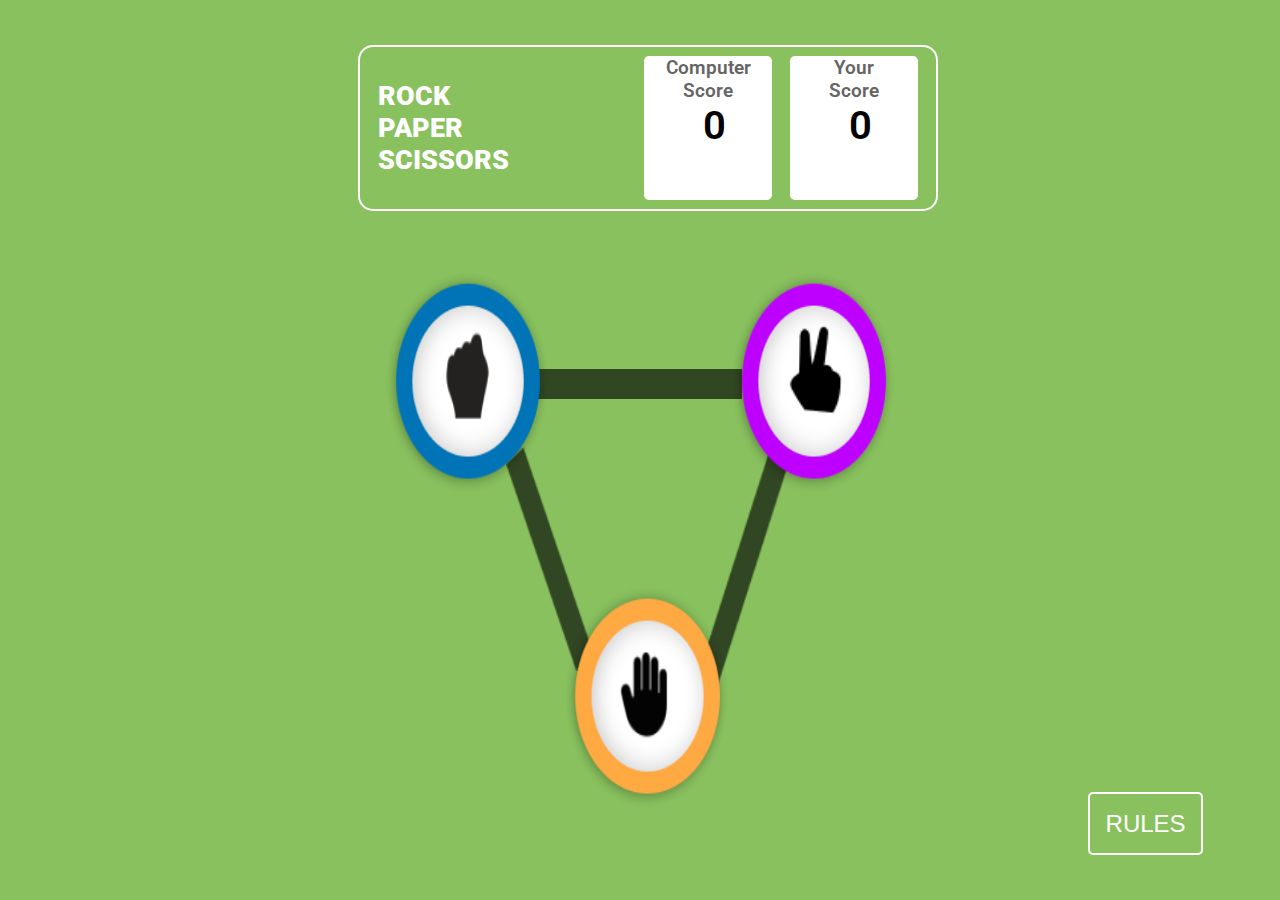
<file: index.html>
<!DOCTYPE html>
<html lang="en">
<head>
    <meta charset="UTF-8">
    <meta name="viewport" content="width=device-width, initial-scale=1.0">
    <link rel="stylesheet" href="style.css">
    <title>Rock | Paper | Scissors</title>
</head>
<body>
    <!-- Score Baord Area -->
        <div class="score_board">
            <div class="name">
                <p>
                    ROCK <br>
                    PAPER <br>
                    SCISSORS
                </p>
            </div>
            <div class="score">
                <div class="comp">
                    Computer <br> Score <br>
                    <span class="pcScore">0</span>
    
                </div>
                <div class="self">
                    Your <br> Score <br>
                    <span class="playerScore">0</span>
                </div>
            </div>
        </div>
        <div class="WinCircle">
        <div class="winnerDeclaration3"></div>
        <div class="winnerDeclaration2"></div>
        <div class="winnerDeclaration1"></div>
    </div>
              
        <!-- Lines Division -->
        <div class="line">
            <img id="line3" src="Images/Line 3.png">
            <img id="line2" src="Images/Line 2.png" alt="">
            <img id="line1" src="Images/Line 1.png" alt="">
        </div> 

        <!-- Games division -->
        <div class="game">
       <div id="Rock">
            <img class="rock_bg" src="Images/stone background.png">
            <img class="rock" src="Images/rock.png">
            </div>
            <div id="Paper">
                <img class="paper_bg" src="Images/paper background.png">
                <img class="paper" src="Images/paper.png">  
            </div>
        <div id="Scissors">
            <img class="scissor_bg" src="Images/scissor bacground.png">
            <img class="scissor" src="Images/scissor.png">
            </div>
      </div>
            

        <!-- CompChoose -->
        <div class="CompChoose">
            <div class="CompShowRock">
            <img class="CompRock_bg" src="Images/stone background.png">
            <img class="CompRock" src="Images/rock.png">
        </div> 
        <div class="CompShowPaper">
            <img class="CompPaper_bg" src="Images/paper background.png">
            <img class="CompPaper" src="Images/paper.png">
        </div> 
       <div class="CompShowScissors">
            <img class="CompScissors_bg" src="Images/scissor bacground.png">
            <img class="CompScissors" src="Images/scissor.png">
        </div>
        </div>

        <!-- Play Again Button -->
        <div class="Play">
            <p class="youPicked"> YOU PICKED</p>
            <p class="pcPicked">PC PICKED</p>
          <a href="index.html"><button>PLAY AGAIN</button></a> 
        </div>

        <!-- Winner/Loser Declaration Area -->
        <div class="win">
            <h2>YOU WIN</h2>
            <h4>AGAINST PC</h4>
        </div>
        <div class="lost">
            <h2>You Lost</h2>
            <h4>AGAINST PC</h4>
        </div>
        <div class="tie">
            <h5>TIE UP</h5>
        </div>
        <!-- Next Button -->
        <div class="next">
            <a href="index2.html"> <button>NEXT</button> </a>
         </div>

          <!-- Rule Area -->
  <div class="rules">
    <button>RULES</button>
    </div>
<div class="section">
    <p style="font-size: 2rem;">Game Rules</p><br>
       <p>
    Rock beats scissors, scissors <br> beats paper, and paper beats rock.<br><br>
    Agree ahead of time whether <br> you'll count off "rock, paper, <br> scissor, shoot" or just "rock, paper, <br> scissor."<br><br>
    Use rock, paper, scissors to <br> settle minor decisions or simply <br> play to pass the time.<br><br>
    If both players lay down the <br> same hand, each player lays down <br> another hand.<br><br>
    </p>
<div class="Cancel">
    <button>X</button>
</div>
</div>
<script src="index.js"></script>
</body>
</html>
</file>
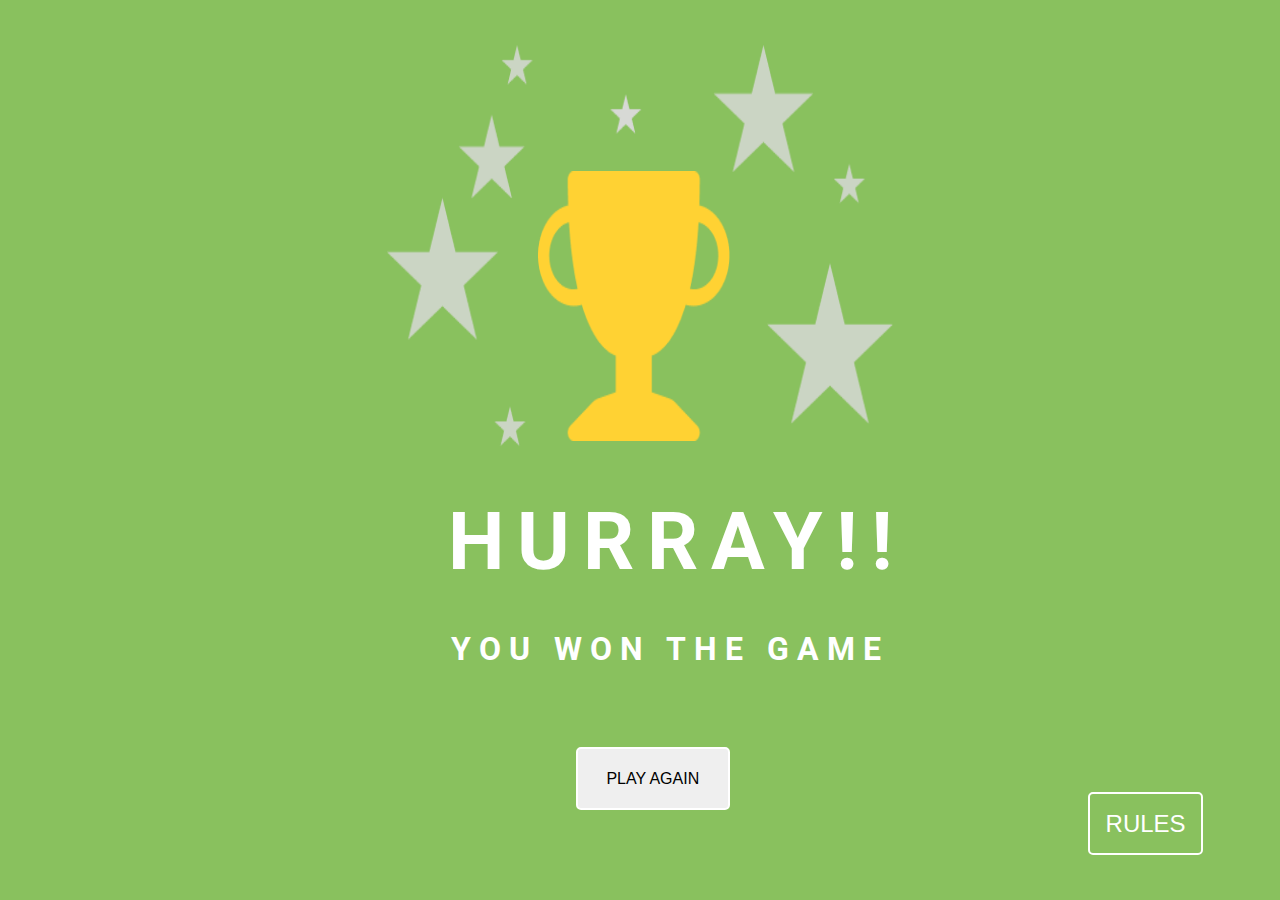
<file: index2.html>
<!DOCTYPE html>
<html lang="en">
<head>
    <meta charset="UTF-8">
    <meta name="viewport" content="width=device-width, initial-scale=1.0">
    <link rel="stylesheet" href="style.css">
    <title>Rock | Paper | Scissors</title>
</head>
<body>
    <!-- Hurray Area -->
        <img class="stars" src="Images/stars.png">
        <img class="vector" src="Images/Vector.png">
    <h1>HURRAY!!</h1>
    <h3>YOU WON THE GAME</h3>
    <div class="Play2">
      <a href="index.html"><button>PLAY AGAIN</button></a> 
    </div>

    <!-- Rule Area -->
  <div class="rules">
    <button>RULES</button>
    </div>
<div class="section">
    <p style="font-size: 2rem;">Game Rules</p><br>
       <p>
    Rock beats scissors, scissors <br> beats paper, and paper beats rock.<br><br>
    Agree ahead of time whether <br> you'll count off "rock, paper, <br> scissor, shoot" or just "rock, paper, <br> scissor."<br><br>
    Use rock, paper, scissors to <br> settle minor decisions or simply <br> play to pass the time.<br><br>
    If both players lay down the <br> same hand, each player lays down <br> another hand.<br><br>
    </p>
<div class="Cancel">
    <button>X</button>
</div>
</div>
<script src="index.js"></script>
</body>
</html>
</file>
<file: style.css>
@import url('https://fonts.googleapis.com/css2?family=Roboto:wght@300&display=swap');
*{
    padding: 0;
    margin: 0;
}
body{
    height: 100vh;
    width: 100vw;
    background-color: rgba(137, 193, 94, 1);
    font-family: Roboto;
}

/* Score Board Area */
.score_board{
    position: absolute;
    top: 5vh;
    left: 28vw;
    height: 18vh;
    width: 45vw;
    border: 2px solid white;
    border-radius: 15px;
    align-items: center;   
    display: flex;
}
.name{
    width: 20vw;
    color: white;
    font-size: 1.7rem;
    font-weight: 900;
    padding-left: 2vh;
}
.score{
    width: 25vw;
    display: flex;
    justify-content: space-evenly;
    color: rgba(101, 101, 101, 1);
    font-size: 1.2rem;
    font-weight: 600;
}
.comp{
    height: 16vh;
    width: 10vw;
    background-color: white;
    border-radius: 5px;
    text-align: center;
}
.self{
    height: 16vh;
    width: 10vw;
    background-color: white;
    border-radius: 5px;
    text-align: center; 
}
.score span{
    height: 8vh;
    width: 8vw;
    border: 0cap;
    font-size: 2.5rem;
    text-align: center;
    margin-left: 0.9vw;
    font-weight: 600;
    color: black;   
}

/* Player Selection Area */
.rock_bg{
    position: absolute;
    top: 30vh;
    left: 30vw;
    height: 25vh;
    width: 13vw;
    }
.rock{
    position: absolute;
    top: 36.5vh;
    left: 33.5vw;  
    height: 10vh;
    width: 6vw
}
.scissor_bg{
    position: absolute;
    top: 30vh;
    right: 30vw;
    height: 25vh;
    width: 13vw;
}
.scissor{
    position: absolute;
    left: 61.5vw;
    top: 36vh;
    height: 10vh;
    width: 5vw
}
.paper_bg{
    position: absolute;
    left: 44vw;
    top: 65vh;
    height: 25vh;
    width: 13vw;
}
.paper{
    position: absolute;
    left: 47.5vw;
    top: 71vh;
    height: 12vh;
    width: 6vw
}
#line1{
    position: absolute;
    left: 42vw;
    top: 41vh;
    height: 3.3vh;
    width: 16vw;
}
#line2{
    position: absolute;
    left: 54.5vw;
    top: 50vh;
    height: 27vh;
    width: 7vw;
}
#line3{
    position: absolute;
    left: 39.5vw;
    top: 49.5vh;
    height: 25vh;
    width: 7vw;
}
.youPicked{
    position: absolute;
    top: 32.5vh;
    left: 27.5vw
     }

/* Computer Slecet Area */
.CompRock_bg{
    position: fixed;
    height: 25vh;
    width: 13vw;
    top: 39.3vh;
    left: 63vw;
}
.CompRock{
    position: absolute;
    right: 27.5vw;
    top: 46vh;
    height: 10vh;
    width: 6vw
 }
 .CompPaper_bg{
    position: fixed;
    top: 39.3vh;
    left: 63vw;
    height: 25vh;
    width: 13vw;
 }
 .CompPaper{
    position: absolute;
    top: 46vh;
    right: 27.5vw;
    height: 12vh;
    width: 6vw;
 }
 .CompScissors_bg{
    position: fixed;
    top: 39.3vh;
    left: 63vw;
    height: 25vh;
    width: 13vw;
 }
 .CompScissors{
    position: absolute;
    right: 27.5vw;
    top: 46vh;
    height: 10vh;
    width: 5vw;
 }
 .pcPicked{
    position: absolute;
    top: 33vh;
    right: 26vw
}

/* All Buttons Area */
.rules button{
    height: 7vh;
    width: 9vw;
    font-size: 1.5rem;
    border: 2px solid white;
    border-radius: 5px;
    background-color: rgba(137, 193, 94, 1);
    color: white;
    position: absolute;
    right: 6vw;
    bottom: 5vh;
}
.Cancel button{
    border: 3px solid white;
    border-radius: 20px;
    height: 6vh;
    width: 3vw;
    position: relative;
    bottom: 55vh;
    left: 10vw;
    background-color: red;
}
.next button{
    height: 7vh;
    width: 9vw;
    font-size: 1.5rem;
    border: 2px solid white;
    border-radius: 5px;
    background-color: rgba(137, 193, 94, 1);
    color: white;
    position: absolute;
    right: 19vw;
    bottom: 5vh;
}
.Play button{
    border: 2px solid white;
    border-radius: 5px;
    height: 7vh;
    width: 12vw;
    position: fixed;
    bottom: 25vh;
    left: 45vw;
    font-size: 1rem;
}
.Play2 button{
    border: 2px solid white;
    border-radius: 5px;
    height: 7vh;
    width: 12vw;
    position: fixed;
    bottom: 10vh;
    left: 45vw;
    font-size: 1rem;
}

/* Text Area */
h1{
    position: absolute;
    top: 55vh;
    left: 35vw;
    font-size: 5rem;
    letter-spacing: 13px;
    color: white;
    font-weight: bolder;
}
h2{
    position: fixed;
    top: 50vh;
    left: 42vw;
    font-size: 3.5rem;
    color: white;
    font-weight: bolder;
}
h3{
    position: absolute;
    top: 70vh;
    left: 35.2vw;
    font-size: 2rem;
    letter-spacing: 8px;
    color: white;
    font-weight: bolder;
}
h4{
    position: fixed;
    top: 60vh;
    left: 46vw;
    font-size: 1.5rem;
    color: white;
    font-weight: 1200;
}
h5{
    position: fixed;
    top: 47vh;
    left: 43vw;
    font-size: 4rem;
    color: white;
}
.section{
    background-color: rgba(0, 68, 41, 1);
    color: white;
    height: 53vh;
    width: 20vw;
    border: 3px solid white;
    border-radius: 15px;
    text-align: center;
    align-content: center;
    position: absolute;
    bottom: 13vh;
    right: 1.5vw;
    display: none;
    box-sizing: content-box;
    font-size: 0.9rem;
}
.Play p{
    font-size: 1.5rem;
    color: white;
    font-weight: 800;
 }

/* Hidden Area */
.tie{
    display: none;
}
.win{
    display: none;
}
.lost{
    display: none;
}
.next{
    visibility: hidden;
}
 .CompShowRock{
    visibility: hidden;
 } 
 .CompShowPaper{
    visibility: hidden;
 }
.CompShowScissors{
    visibility: hidden;
 }
.Play{
    display: none;
 }
.WinCircle{
    visibility: hidden;
}


/* Hurray Page Images Area */
.stars{
    position: absolute;
    top: 5vh;
    left: 30vw;
    height: 45vh;
    width: 40vw;
}
.vector{
    position: relative;
    top: 19vh;
    left: 42vw;
    height: 30vh;
    width: 15vw;
}

/* Winner Circle */
.winnerDeclaration1{
    border: 2px;
    border-radius: 100%;
    height: 30vh;
    width: 15vw;
    background-color: #1da82b;
    position: absolute;
    top: 37vh;
    left: 25vw;
}
.winnerDeclaration2{
    border: 2px;
    border-radius: 100%;
    height: 37vh;
    width: 18.5vw;
    background-color: #1da82b90;
    position: absolute;
    top: 33.7vh;
    left: 23.2vw;
}
.winnerDeclaration3{
    border: 2px;
    border-radius: 100%;
    height: 44vh;
    width: 22vw;
    background-color: #2E9A2563;
    position: absolute;
    top: 31vh;
    left: 21.5vw;
}
</file>
